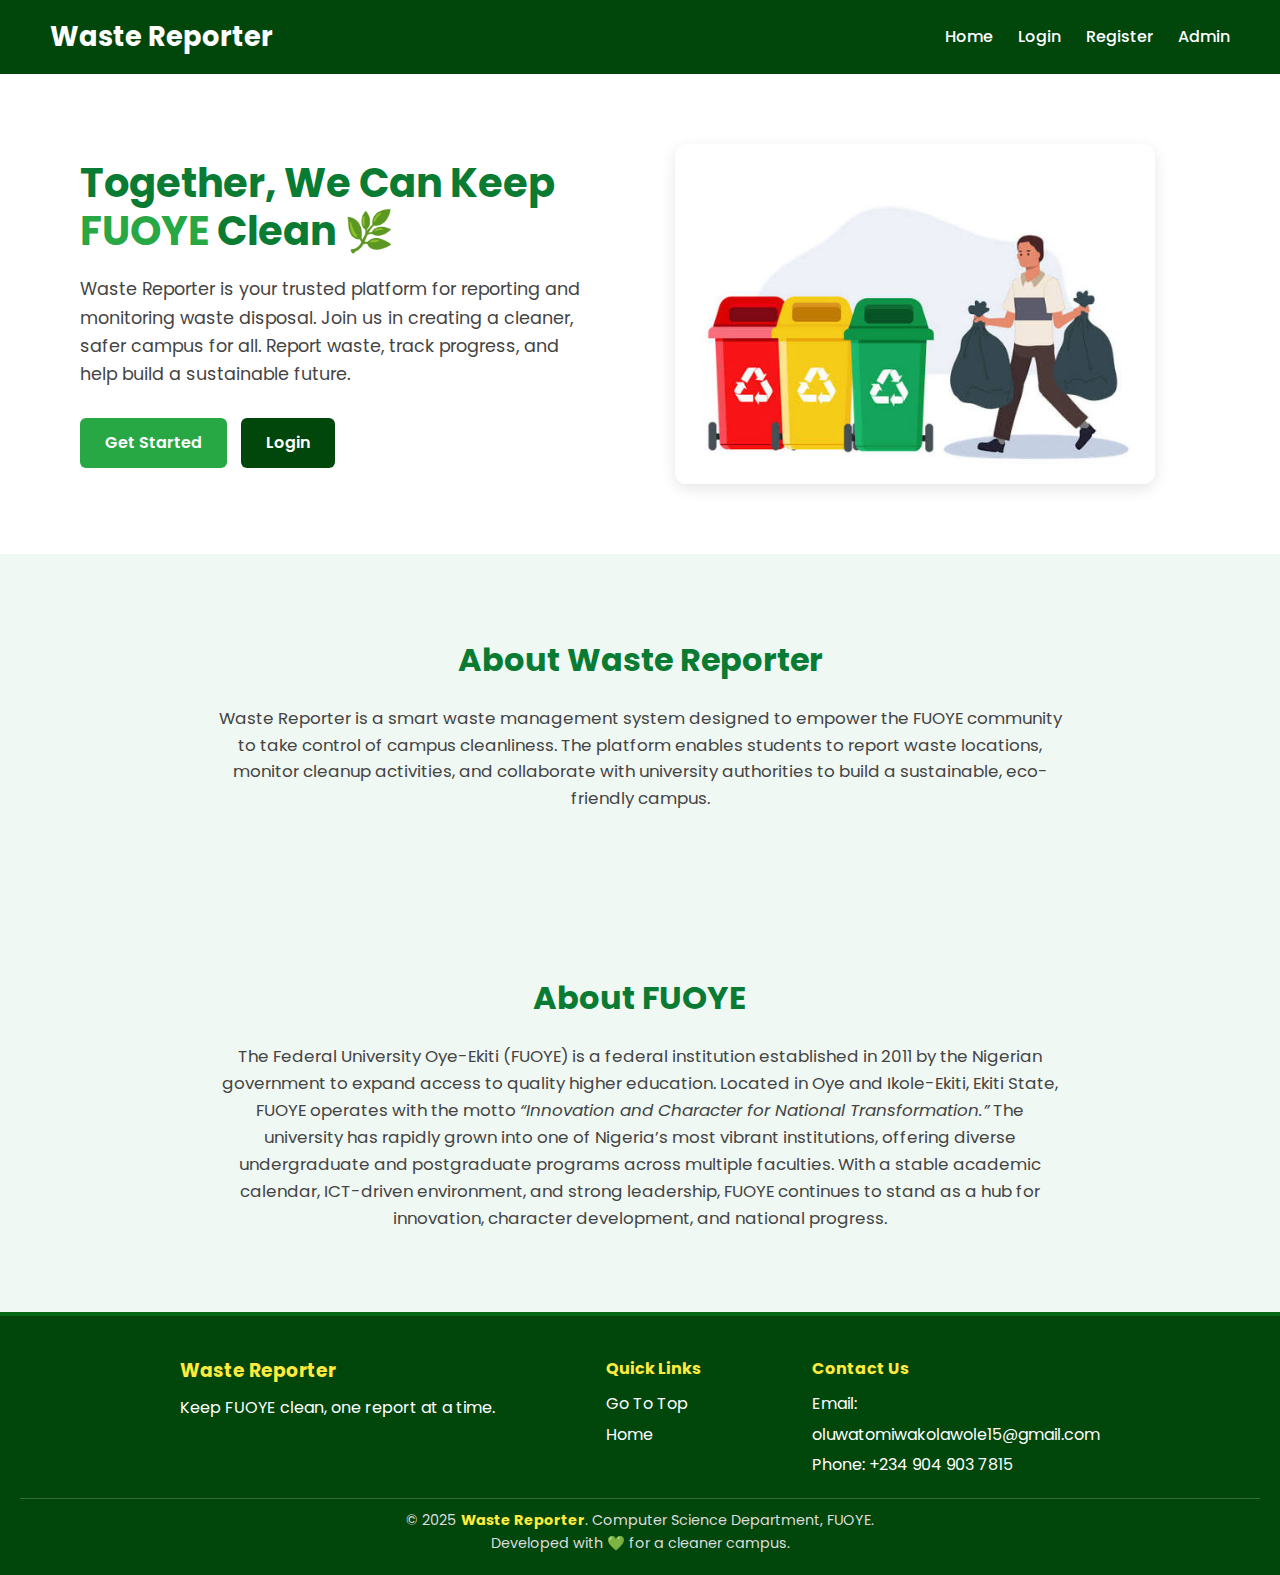
<file: index.html>
<!DOCTYPE html>
<html lang="en">
<head>
  <meta charset="UTF-8">
  <meta name="viewport" content="width=device-width, initial-scale=1.0">
  <meta name="description" content="Waste Reporter - Smart Waste Management System for FUOYE Campus">
  <title>Waste Reporter - Smart Waste Management</title>

  <!-- Google Font -->
  <link href="https://fonts.googleapis.com/css2?family=Poppins:wght@300;500;700&display=swap" rel="stylesheet">

  <style>
    * {
      margin: 0;
      padding: 0;
      box-sizing: border-box;
    }

    body {
      font-family: 'Poppins', sans-serif;
      background-color: #f8fafc;
      color: #222;
      line-height: 1.6;
    }

    /* Header */
    header {
      background-color: #01460b;
      color: white;
      display: flex;
      justify-content: space-between;
      align-items: center;
      padding: 15px 50px;
      position: sticky;
      top: 0;
      z-index: 100;
    }

    header h1 {
      font-size: 1.7em;
      font-weight: 700;
    }

    nav {
      display: flex;
      align-items: center;
    }

    nav a {
      color: white;
      text-decoration: none;
      margin-left: 25px;
      font-weight: 500;
      transition: color 0.3s, border-bottom 0.3s;
    }

    nav a:hover {
      color: #ffeb3b;
      border-bottom: 2px solid #ffeb3b;
    }

    /* Mobile Menu */
    .menu-toggle {
      display: none;
      flex-direction: column;
      cursor: pointer;
    }

    .menu-toggle span {
      height: 3px;
      width: 25px;
      background: white;
      margin: 4px 0;
      border-radius: 2px;
    }

    /* Hero Section */
    .hero {
      display: flex;
      align-items: center;
      justify-content: space-between;
      padding: 70px 80px;
      background-color: white;
      flex-wrap: wrap;
    }

    .hero-text {
      flex: 1;
      max-width: 550px;
      padding-right: 40px;
    }

    .hero-text h2 {
      font-size: 2.5em;
      color: #0a7b33;
      margin-bottom: 20px;
      line-height: 1.2;
    }

    .hero-text p {
      font-size: 1.1em;
      color: #444;
      margin-bottom: 30px;
    }

    .hero-text span {
      color: #28a745;
      font-weight: 700;
    }

    .btn {
      display: inline-block;
      padding: 12px 25px;
      border-radius: 6px;
      font-weight: 600;
      text-decoration: none;
      transition: 0.3s;
      margin-right: 10px;
    }

    .btn-primary {
      background: #28a745;
      color: white;
    }

    .btn-primary:hover {
      background: #00400e;
      transform: scale(1.05);
    }

    .btn-secondary {
      background: #01460b;
      color: white;
    }

    .btn-secondary:hover {
      background: #28a745;
      transform: scale(1.05);
    }

    .hero-image {
      flex: 1;
      display: flex;
      justify-content: center;
      align-items: center;
    }

    .hero-image img {
      width: 100%;
      max-width: 480px;
      border-radius: 12px;
      box-shadow: 0 5px 15px rgba(0, 0, 0, 0.1);
      object-fit: cover;
    }

    /* About Section */
    .about {
      background-color: #f0f8f3;
      text-align: center;
      padding: 80px 50px;
    }

    .about h3 {
      color: #0a7b33;
      font-size: 2em;
      margin-bottom: 20px;
    }

    .about p {
      max-width: 850px;
      margin: auto;
      color: #444;
      font-size: 1.05em;
    }

    /* Footer */
    footer {
      background: #01460b;
      color: white;
      padding: 40px 20px 20px;
      text-align: center;
      border-top: 4px solid #066812;
    }

    .footer-container {
      display: flex;
      flex-wrap: wrap;
      justify-content: space-around;
      gap: 30px;
      max-width: 1000px;
      margin: 0 auto 20px;
      text-align: left;
    }

    .footer-container h3, .footer-container h4 {
      margin-bottom: 10px;
      color: #ffeb3b;
    }

    .footer-container a {
      color: white;
      text-decoration: none;
      display: block;
      margin: 5px 0;
      transition: color 0.3s ease;
    }

    .footer-container a:hover {
      color: #ffeb3b;
    }

    .footer-bottom {
      border-top: 1px solid rgba(255, 255, 255, 0.2);
      padding-top: 10px;
      font-size: 0.9em;
      color: #dcdcdc;
    }

    footer strong {
      color: #ffeb3b;
    }

    /* Responsive Design */
    @media (max-width: 900px) {
      header {
        padding: 15px 25px;
      }

      nav {
        position: absolute;
        top: 65px;
        right: 0;
        background-color: #01460b;
        width: 100%;
        text-align: center;
        display: none;
        flex-direction: column;
      }

      nav.active {
        display: flex;
      }

      nav a {
        padding: 12px;
        border-top: 1px solid rgba(255, 255, 255, 0.2);
      }

      .menu-toggle {
        display: flex;
      }

      .hero {
        flex-direction: column-reverse;
        text-align: center;
        padding: 50px 20px;
      }

      .hero-text {
        padding-right: 0;
        margin-top: 30px;
      }

      .hero-text h2 {
        font-size: 2em;
      }

      .hero-image img {
        max-width: 340px;
      }

      .about {
        padding: 60px 20px;
      }

      .footer-container {
        flex-direction: column;
        text-align: center;
      }
    }
  </style>
</head>

<body>
  <!-- Header -->
  <header>
    <h1>Waste Reporter</h1>

    <div class="menu-toggle" id="menu-toggle">
      <span></span>
      <span></span>
      <span></span>
    </div>

    <nav id="nav-links">
      <a href="index.html">Home</a>
      <a href="login.html">Login</a>
      <a href="register.html">Register</a>
      <a href="admin_login.html">Admin</a>
    </nav>
  </header>

  <!-- Hero Section -->
  <section class="hero">
    <div class="hero-text">
      <h2>Together, We Can Keep <span>FUOYE</span> Clean 🌿</h2>
      <p>
        Waste Reporter is your trusted platform for reporting and monitoring waste disposal. 
        Join us in creating a cleaner, safer campus for all. Report waste, track progress, 
        and help build a sustainable future.
      </p>
      <a href="register.html" class="btn btn-primary">Get Started</a>
      <a href="login.html" class="btn btn-secondary">Login</a>
    </div>

    <div class="hero-image">
      <img src="IMG_1402.JPG" alt="Students managing waste responsibly on campus">
    </div>
  </section>

  <!-- About Section -->
  <section class="about">
    <h3>About Waste Reporter</h3>
    <p>
      Waste Reporter is a smart waste management system designed to empower the FUOYE community 
      to take control of campus cleanliness. The platform enables students to report waste locations, 
      monitor cleanup activities, and collaborate with university authorities to build a sustainable, eco-friendly campus.
    </p>
  </section>

  <section class="about">
    <h3>About FUOYE</h3>
    <p>
      The Federal University Oye-Ekiti (FUOYE) is a federal institution established in 2011 by the Nigerian government 
      to expand access to quality higher education. Located in Oye and Ikole-Ekiti, Ekiti State, FUOYE operates with the motto 
      <em>“Innovation and Character for National Transformation.”</em> The university has rapidly grown into one of Nigeria’s 
      most vibrant institutions, offering diverse undergraduate and postgraduate programs across multiple faculties. 
      With a stable academic calendar, ICT-driven environment, and strong leadership, FUOYE continues to stand as a hub 
      for innovation, character development, and national progress.
    </p>
  </section>

  <!-- Footer -->
  <footer>
    <div class="footer-container">
      <div class="footer-left">
        <h3>Waste Reporter</h3>
        <p>Keep FUOYE clean, one report at a time.</p>
      </div>

      <div class="footer-center">
        <h4>Quick Links</h4>
        <a href="#top">Go To Top</a>
        <a href="index.html">Home</a>
      </div>

      <div class="footer-right">
        <h4>Contact Us</h4>
        <p>Email: <a href="mailto:oluwatomiwakolawole15@gmail.com">oluwatomiwakolawole15@gmail.com</a></p>
        <p>Phone: +234 904 903 7815</p>
      </div>
    </div>

    <div class="footer-bottom">
      <p>© 2025 <strong>Waste Reporter</strong>. Computer Science Department, FUOYE.</p>
      <p>Developed with 💚 for a cleaner campus.</p>
    </div>
  </footer>

  <!-- Script for Mobile Menu -->
  <script>
    const menuToggle = document.getElementById('menu-toggle');
    const navLinks = document.getElementById('nav-links');

    menuToggle.addEventListener('click', () => {
      navLinks.classList.toggle('active');
    });
  </script>
</body>
</html>
</file>
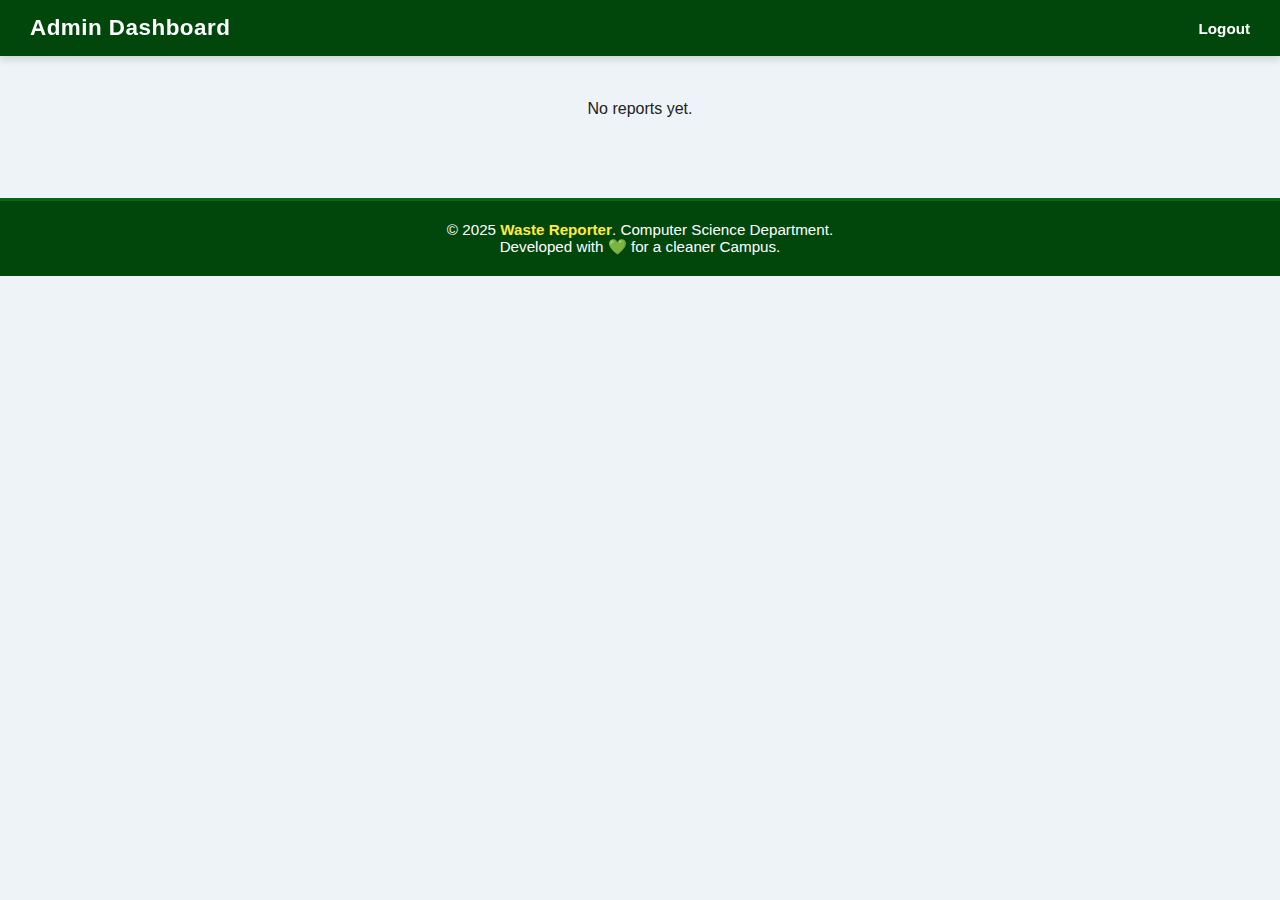
<file: admin.html>
<!DOCTYPE html>
<html lang="en">
<head>
  <meta charset="UTF-8" />
  <meta name="viewport" content="width=device-width, initial-scale=1.0">
  <title>Admin Dashboard - Waste Reporter</title>

  <style>
    * {
      margin: 0;
      padding: 0;
      box-sizing: border-box;
    }

    body {
      font-family: 'Poppins', Arial, sans-serif;
      background: #eef3f7;
      padding-top: 70px;
      overflow-x: hidden;
      color: #222;
    }

    /* Header */
    header {
      background: #01460b;
      color: white;
      width: 100%;
      padding: 15px 30px;
      display: flex;
      justify-content: space-between;
      align-items: center;
      position: fixed;
      top: 0;
      left: 0;
      z-index: 1000;
      box-shadow: 0 3px 8px rgba(0, 0, 0, 0.15);
    }

    header h1 {
      font-size: 1.4em;
      letter-spacing: 0.5px;
      font-weight: 600;
    }

    nav {
      display: flex;
      align-items: center;
      gap: 20px;
    }

    nav a {
      color: white;
      text-decoration: none;
      font-weight: bold;
      font-size: 0.95em;
      transition: 0.3s;
    }

    nav a:hover {
      color: #ffeb3b;
    }

    #notify {
      background: crimson;
      color: white;
      padding: 4px 10px;
      border-radius: 50%;
      display: none;
      font-weight: bold;
      font-size: 0.9em;
      animation: pulse 1.2s infinite;
    }

    @keyframes pulse {
      0% { transform: scale(1); opacity: 1; }
      50% { transform: scale(1.2); opacity: 0.8; }
      100% { transform: scale(1); opacity: 1; }
    }

    /* Reports Container */
    #adminReports {
      padding: 30px 15px;
      display: flex;
      flex-direction: column;
      align-items: center;
      gap: 25px;
    }

    .report {
      background: white;
      padding: 20px;
      border-radius: 12px;
      box-shadow: 0 4px 10px rgba(0, 0, 0, 0.1);
      width: 90%;
      max-width: 600px;
      transition: transform 0.3s;
    }

    .report:hover {
      transform: scale(1.02);
    }

    .report h3 {
      color: #01460b;
      margin-bottom: 8px;
      font-size: 1.2em;
    }

    .report p {
      margin: 5px 0;
      line-height: 1.5;
    }

    .status {
      font-weight: bold;
      color: #0078d4;
      margin-top: 10px;
    }

    img {
      display: block;
      margin: 10px auto;
      max-width: 200px;
      border-radius: 10px;
    }

    /* Buttons */
    button {
      margin: 8px 5px;
      padding: 8px 14px;
      border: none;
      border-radius: 6px;
      font-weight: bold;
      color: white;
      cursor: pointer;
      transition: 0.3s;
    }

    .approve { background: #28a745; }
    .resolve { background: #0078d4; }
    .clear { background: crimson; }

    button:hover { opacity: 0.85; }

    /* Footer */
    footer {
      background: #01460b;
      color: white;
      text-align: center;
      padding: 20px 10px;
      font-size: 0.95em;
      border-top: 3px solid #066812;
      margin-top: 50px;
    }

    footer strong {
      color: #ffeb3b;
    }

    /* Responsive Design */
    @media (max-width: 768px) {
      nav {
        display: none;
        flex-direction: column;
        background: #01460b;
        position: absolute;
        top: 60px;
        right: 0;
        width: 100%;
        padding: 15px 0;
        text-align: center;
      }

      nav.active { display: flex; }

      .menu-toggle {
        display: flex;
        flex-direction: column;
        cursor: pointer;
      }

      .menu-toggle span {
        width: 25px;
        height: 3px;
        background: white;
        margin: 4px 0;
        border-radius: 2px;
      }
    }
  </style>
</head>

<body>
  <header>
    <h1>Admin Dashboard</h1>

    <div class="menu-toggle" id="menu-toggle">
      <span></span>
      <span></span>
      <span></span>
    </div>

    <nav id="nav-links">
      <a href="index.html" id="logoutBtn">Logout</a>
      <span id="notify">!</span>
    </nav>
  </header>

  <div id="adminReports"></div>

  <footer>
    <div class="footer-content">
      <p>© 2025 <strong>Waste Reporter</strong>. Computer Science Department.</p>
      <p>Developed with 💚 for a cleaner Campus.</p>
    </div>
  </footer>

<script>

// Mobile Navbar Toggle
    const menuToggle = document.getElementById('menu-toggle');
    const navLinks = document.getElementById('nav-links');
    menuToggle.addEventListener('click', () => {
      navLinks.classList.toggle('active');
    });

  const container = document.getElementById("adminReports");
  const notify = document.getElementById("notify");

  // Logout button
  document.getElementById("logoutBtn").addEventListener("click", ()=>{
    // Optionally clear admin session here
    window.location.href = "index.html";
  });

  function loadReports() {
    const allReports = JSON.parse(localStorage.getItem("reports") || "[]");
    container.innerHTML = "";

    if (allReports.length === 0) {
      container.innerHTML = "<p>No reports yet.</p>";
      return;
    }

    let pendingCount = 0;

    allReports.forEach((r, index) => {
      const div = document.createElement("div");
      div.className = "report";
      div.innerHTML = `
        <p><b>User:</b> ${r.username}</p>
        <p><b>Location:</b> ${r.location}</p>
        <p><b>Description:</b> ${r.description}</p>
        <p><b>Quantity:</b> ${r.quantity}</p>
        ${r.image ? `<img src="${r.image}" alt="Waste Image">` : ""}
        <p><b>Status:</b> ${r.status}</p>
        <p><small>${r.date}</small></p>
        <button class="approve" onclick="updateStatus(${index}, 'Approved')">Approve</button>
        <button class="resolve" onclick="updateStatus(${index}, 'Resolved')">Resolve</button>
        <button class="clear" onclick="clearReport(${index})">🗑️ Clear</button>
      `;
      container.appendChild(div);

      if(r.status === 'Pending') pendingCount++;
    });

    // Show live notification if there are pending reports
    if(pendingCount > 0) {
      notify.style.display = "inline";
      notify.textContent = pendingCount;
    } else {
      notify.style.display = "none";
    }
  }

  function updateStatus(index, newStatus) {
    const allReports = JSON.parse(localStorage.getItem("reports") || "[]");
    allReports[index].status = newStatus;
    localStorage.setItem("reports", JSON.stringify(allReports));
    loadReports();
  }

  function clearReport(index) {
    const allReports = JSON.parse(localStorage.getItem("reports") || "[]");
    allReports.splice(index, 1);
    localStorage.setItem("reports", JSON.stringify(allReports));
    loadReports();
  }

  // Live admin notification
  window.addEventListener("storage", (e) => {
    if (e.key === "notifyAdmin") {
      loadReports();
    }
  });

  loadReports();
</script>

</body>
</html>
</file>
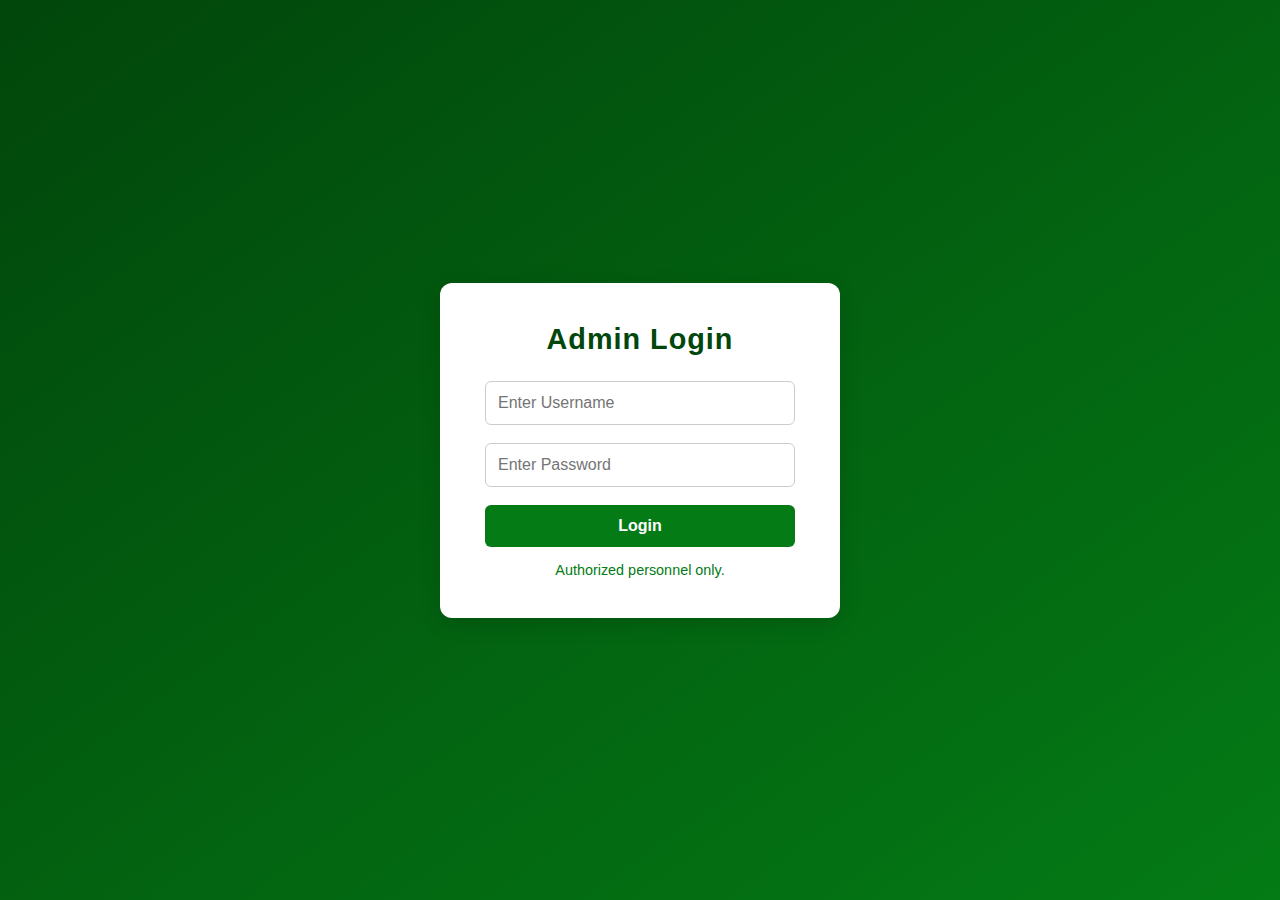
<file: admin_login.html>
<!DOCTYPE html>
<html lang="en">
<head>
  <meta charset="UTF-8" />
  <meta name="viewport" content="width=device-width, initial-scale=1.0" />
  <title>Admin Login | Waste Reporter</title>

  <style>
    /* Reset and Base */
    * {
      margin: 0;
      padding: 0;
      box-sizing: border-box;
    }

    body {
      font-family: "Poppins", Arial, sans-serif;
      background: linear-gradient(to bottom right, #01460b, #047b15);
      height: 100vh;
      display: flex;
      justify-content: center;
      align-items: center;
      color: #333;
    }

    /* Container */
    .login-container {
      background: #fff;
      padding: 40px 45px;
      border-radius: 12px;
      box-shadow: 0 6px 20px rgba(0, 0, 0, 0.15);
      width: 100%;
      max-width: 400px;
      text-align: center;
      animation: fadeIn 0.8s ease-in-out;
    }

    @keyframes fadeIn {
      from { opacity: 0; transform: translateY(20px); }
      to { opacity: 1; transform: translateY(0); }
    }

    .login-container h2 {
      color: #01460b;
      margin-bottom: 25px;
      font-size: 1.8em;
      letter-spacing: 1px;
      font-weight: 600;
    }

    /* Input Fields */
    .login-container input {
      width: 100%;
      padding: 12px;
      margin-bottom: 18px;
      border: 1px solid #ccc;
      border-radius: 6px;
      font-size: 1em;
      outline: none;
      transition: border 0.3s, box-shadow 0.3s;
    }

    .login-container input:focus {
      border-color: #047b15;
      box-shadow: 0 0 4px rgba(4, 123, 21, 0.4);
    }

    /* Button */
    .login-container button {
      width: 100%;
      padding: 12px;
      background-color: #047b15;
      color: #fff;
      border: none;
      border-radius: 6px;
      font-size: 1em;
      font-weight: bold;
      cursor: pointer;
      transition: background 0.3s ease;
    }

    .login-container button:hover {
      background-color: #03590f;
    }

    /* Footer Info */
    .info {
      margin-top: 15px;
      font-size: 0.9em;
      color: #047b15;
    }

    /* Responsive */
    @media (max-width: 480px) {
      body {
        padding: 20px;
      }

      .login-container {
        padding: 30px 25px;
      }

      .login-container h2 {
        font-size: 1.5em;
      }
    }
  </style>
</head>

<body>
  <div class="login-container">
    <h2>Admin Login</h2>

    <form id="adminLoginForm">
      <input type="text" id="adminUser" placeholder="Enter Username" required />
      <input type="password" id="adminPass" placeholder="Enter Password" required />
      <button type="submit">Login</button>
    </form>

    <p class="info">Authorized personnel only.</p>
  </div>

  <script>
    // admin.js

const adminLoginForm = document.getElementById("adminLoginForm");
if (adminLoginForm) {
  adminLoginForm.addEventListener("submit", (e) => {
    e.preventDefault();

    const username = document.getElementById("adminUser").value;
    const password = document.getElementById("adminPass").value;

    // Default admin credentials
    const DEFAULT_ADMIN_USERNAME = "admin";
    const DEFAULT_ADMIN_PASSWORD = "adminpass";

    if (username === DEFAULT_ADMIN_USERNAME && password === DEFAULT_ADMIN_PASSWORD) {
      // Save admin session in localStorage
      localStorage.setItem("admin", JSON.stringify({ username }));
      // Go to admin.html
      window.location.href = "admin.html";
    } else {
      alert("Invalid admin credentials");
    }
  });
}
  </script>
</body>
</html>
</file>
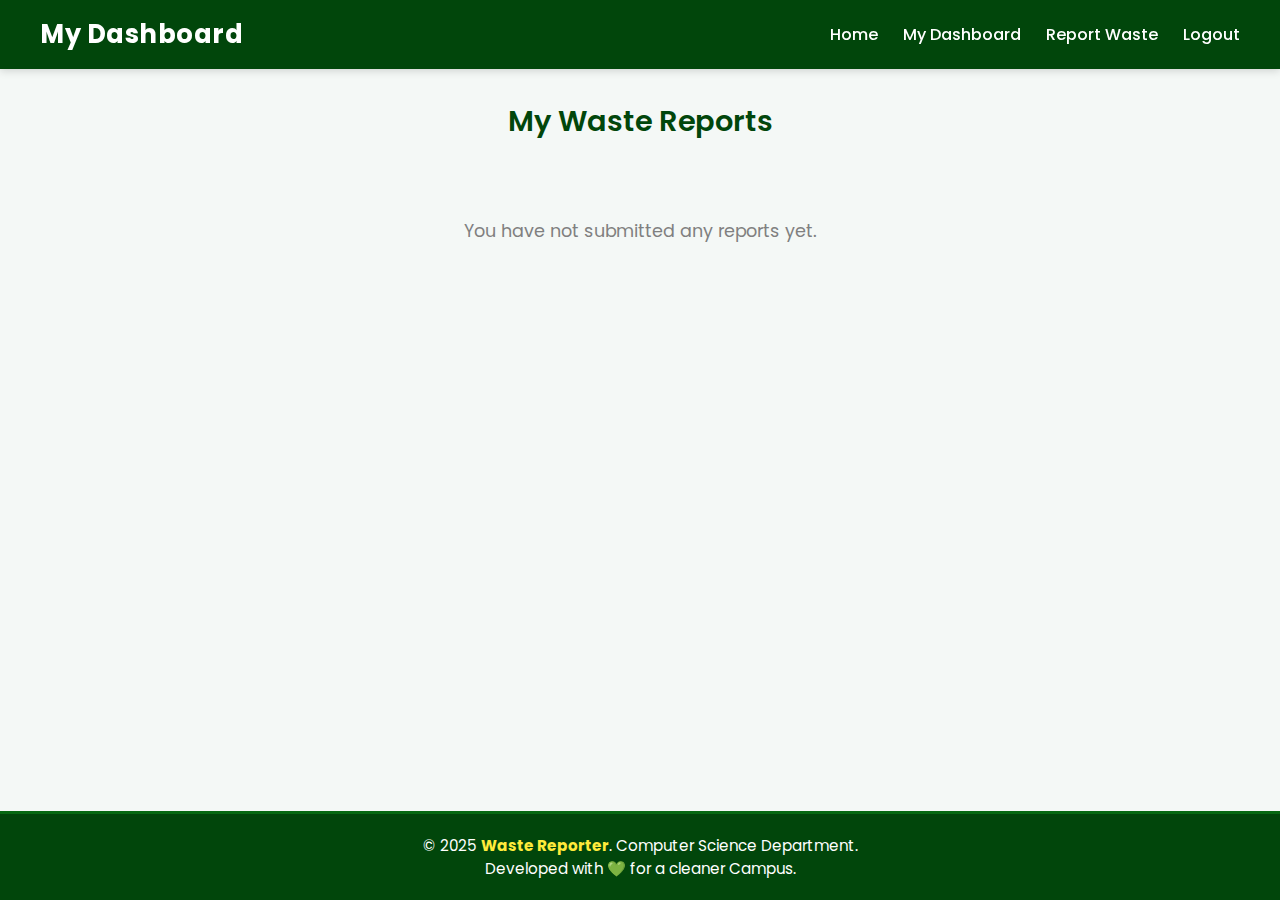
<file: dashboard.html>
<!DOCTYPE html>
<html lang="en">
<head>
  <meta charset="UTF-8" />
  <meta name="viewport" content="width=device-width, initial-scale=1.0" />
  <title>User Dashboard - Waste Reporter</title>

  <!-- Google Font -->
  <link href="https://fonts.googleapis.com/css2?family=Poppins:wght@300;500;700&display=swap" rel="stylesheet">

  <style>
    * {
      margin: 0;
      padding: 0;
      box-sizing: border-box;
    }

    body {
      font-family: 'Poppins', sans-serif;
      background-color: #f4f8f6;
      color: #222;
      min-height: 100vh;
      display: flex;
      flex-direction: column;
      overflow-x: hidden;
    }

    /* Header */
    header {
      background: #01460b;
      color: white;
      padding: 15px 40px;
      display: flex;
      justify-content: space-between;
      align-items: center;
      position: fixed;
      top: 0;
      width: 100%;
      z-index: 1000;
      box-shadow: 0 2px 8px rgba(0, 0, 0, 0.15);
    }

    .logo {
      font-size: 1.6em;
      font-weight: 700;
      letter-spacing: 0.5px;
    }

    nav {
      display: flex;
      gap: 25px;
      align-items: center;
    }

    nav a {
      color: white;
      text-decoration: none;
      font-weight: 500;
      transition: 0.3s;
    }

    nav a:hover {
      color: #ffeb3b;
      border-bottom: 2px solid #ffeb3b;
    }

    /* Hamburger Menu */
    .menu-toggle {
      display: none;
      flex-direction: column;
      cursor: pointer;
    }

    .menu-toggle span {
      height: 3px;
      width: 25px;
      background: white;
      margin: 4px 0;
      border-radius: 2px;
    }

    /* Main Section */
    main {
      flex: 1;
      padding: 100px 20px 50px;
      display: flex;
      flex-direction: column;
      align-items: center;
    }

    h2 {
      color: #01460b;
      margin-bottom: 25px;
      font-size: 1.8em;
      font-weight: 600;
      text-align: center;
    }

    #reportsContainer {
      display: flex;
      flex-direction: column;
      align-items: center;
      gap: 20px;
      width: 100%;
      max-width: 900px;
    }

    .report {
      background: white;
      padding: 20px;
      border-radius: 12px;
      box-shadow: 0 4px 15px rgba(0, 0, 0, 0.1);
      width: 100%;
      transition: transform 0.3s;
    }

    .report:hover {
      transform: scale(1.01);
    }

    .report h3 {
      color: #0a7b33;
      margin-bottom: 8px;
      font-size: 1.2em;
    }

    .report p {
      color: #444;
      line-height: 1.5;
      margin-bottom: 8px;
    }

    .status {
      font-weight: 600;
      color: #0078d4;
      margin-top: 5px;
    }

    img {
      display: block;
      margin: 10px auto;
      max-width: 200px;
      border-radius: 8px;
      box-shadow: 0 2px 6px rgba(0, 0, 0, 0.1);
    }

    .no-report {
      text-align: center;
      margin-top: 50px;
      font-size: 1.1em;
      color: gray;
    }

    /* Footer */
    footer {
      background: #01460b;
      color: white;
      text-align: center;
      padding: 20px 10px;
      font-size: 0.95em;
      border-top: 3px solid #066812;
      margin-top: auto;
    }

    footer strong {
      color: #ffeb3b;
    }

    /* Responsive Design */
    @media (max-width: 768px) {
      header {
        padding: 15px 25px;
      }

      nav {
        display: none;
        flex-direction: column;
        background-color: #01460b;
        position: absolute;
        top: 60px;
        right: 0;
        width: 100%;
        text-align: center;
        padding: 15px 0;
      }

      nav.active {
        display: flex;
      }

      .menu-toggle {
        display: flex;
      }

      .report {
        margin: 0 10px;
      }
    }
  </style>
</head>

<body>
  <!-- Header / Navbar -->
  <header>
    <h1 class="logo">My Dashboard</h1>

    <div class="menu-toggle" id="menu-toggle">
      <span></span>
      <span></span>
      <span></span>
    </div>

    <nav id="nav-links">
      <a href="index.html">Home</a>
      <a href="dashboard.html" class="active">My Dashboard</a>
      <a href="report.html">Report Waste</a>
      <a href="index.html" id="logoutBtn">Logout</a>
    </nav>
  </header>

  <!-- Dashboard Main -->
  <main>
    <h2>My Waste Reports</h2>
    <div id="reportsContainer" class="reportsContainer">
      <p class="no-report">No reports submitted yet. Start by <a href="report.html" style="color:#01460b; font-weight:600;">reporting waste</a>.</p>
    </div>
  </main>

  <!-- Footer -->
  <footer>
    <div class="footer-content">
      <p>© 2025 <strong>Waste Reporter</strong>. Computer Science Department.</p>
      <p>Developed with 💚 for a cleaner Campus.</p>
    </div>
  </footer>

  <script>

    // Mobile Navbar Toggle
    const menuToggle = document.getElementById('menu-toggle');
    const navLinks = document.getElementById('nav-links');
    menuToggle.addEventListener('click', () => {
      navLinks.classList.toggle('active');
    });
    
    const user = JSON.parse(localStorage.getItem("user"));
    const allReports = JSON.parse(localStorage.getItem("reports") || "[]");
    const userReports = allReports.filter(r => r.userId === user.id);

    const container = document.getElementById("reportsContainer");
    if (userReports.length === 0) {
      container.innerHTML = `<p class="no-report">You have not submitted any reports yet.</p>`;
    } else {
      userReports.forEach(r => {
        const div = document.createElement("div");
        div.className = "report";
        div.innerHTML = `
          <p><b>Location:</b> ${r.location}</p>
          <p><b>Description:</b> ${r.description}</p>
          <p><b>Quantity:</b> ${r.quantity}</p>
          ${r.image ? `<img src="${r.image}" alt="Waste Image">` : ""}
          <p class="status">Status: ${r.status}</p>
          <p><small>${r.date}</small></p>
        `;
        container.appendChild(div);
      });
    }
  </script>
</body>
</html>
</file>
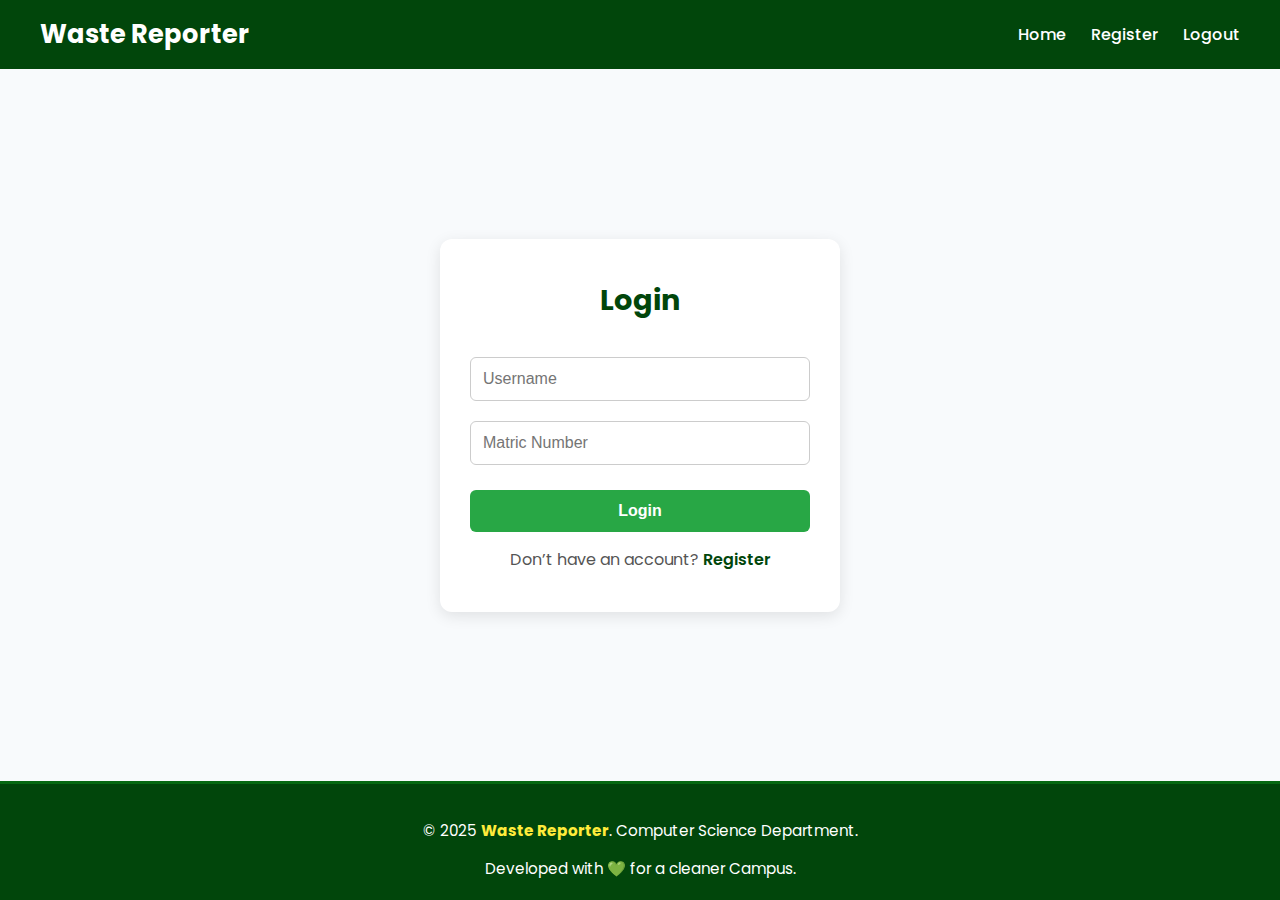
<file: login.html>
<!DOCTYPE html>
<html lang="en">
<head>
  <meta charset="UTF-8" />
  <meta name="viewport" content="width=device-width, initial-scale=1.0" />
  <title>Waste Reporter - Login</title>

  <!-- Google Fonts -->
  <link href="https://fonts.googleapis.com/css2?family=Poppins:wght@300;500;700&display=swap" rel="stylesheet">

  <style>
    * {
      margin: 0;
      padding: 0;
      box-sizing: border-box;
    }

    body {
      font-family: 'Poppins', sans-serif;
      background-color: #f8fafc;
      color: #222;
      display: flex;
      flex-direction: column;
      min-height: 100vh;
    }

    /* Navbar */
    header {
      background-color: #01460b;
      color: white;
      padding: 15px 40px;
      display: flex;
      justify-content: space-between;
      align-items: center;
      position: sticky;
      top: 0;
      z-index: 100;
    }

    .logo {
      font-size: 1.6em;
      font-weight: 700;
    }

    .nav-links {
      list-style: none;
      display: flex;
      gap: 25px;
    }

    .nav-links a {
      text-decoration: none;
      color: white;
      font-weight: 500;
      transition: 0.3s;
    }

    .nav-links a:hover {
      color: #ffeb3b;
      border-bottom: 2px solid #ffeb3b;
    }

    /* Mobile Menu */
    .menu-toggle {
      display: none;
      flex-direction: column;
      cursor: pointer;
    }

    .menu-toggle span {
      height: 3px;
      width: 25px;
      background: white;
      margin: 4px 0;
      border-radius: 2px;
    }

    /* Login Container */
    .container {
      flex: 1;
      display: flex;
      justify-content: center;
      align-items: center;
      padding: 40px 20px;
    }

    form {
      background: white;
      padding: 40px 30px;
      border-radius: 12px;
      box-shadow: 0 4px 15px rgba(0, 0, 0, 0.1);
      width: 100%;
      max-width: 400px;
      text-align: center;
    }

    h2 {
      color: #01460b;
      font-size: 1.8em;
      margin-bottom: 25px;
    }

    input {
      width: 100%;
      padding: 12px;
      margin: 10px 0;
      border: 1px solid #ccc;
      border-radius: 6px;
      font-size: 1em;
      outline: none;
      transition: 0.3s;
    }

    input:focus {
      border-color: #01460b;
      box-shadow: 0 0 5px rgba(1, 70, 11, 0.3);
    }

    button {
      width: 100%;
      background-color: #28a745;
      color: white;
      border: none;
      padding: 12px;
      margin-top: 15px;
      border-radius: 6px;
      font-size: 1em;
      font-weight: 600;
      cursor: pointer;
      transition: 0.3s;
    }

    button:hover {
      background-color: #00400e;
      transform: scale(1.02);
    }

    p {
      margin-top: 15px;
      color: #555;
    }

    p a {
      color: #01460b;
      text-decoration: none;
      font-weight: 600;
    }

    p a:hover {
      text-decoration: underline;
      color: #28a745;
    }

    /* Footer */
    footer {
      background: #01460b;
      color: white;
      text-align: center;
      padding: 20px 10px;
      font-size: 0.95em;
      border-top: 3px solid #066812;
    }

    footer strong {
      color: #ffeb3b;
    }

    /* Responsive Design */
    @media (max-width: 768px) {
      header {
        padding: 15px 25px;
      }

      .nav-links {
        display: none;
        flex-direction: column;
        background-color: #01460b;
        position: absolute;
        top: 65px;
        right: 0;
        width: 100%;
        text-align: center;
        padding: 10px 0;
      }

      .nav-links.active {
        display: flex;
      }

      .menu-toggle {
        display: flex;
      }

      .nav-links li {
        margin: 10px 0;
      }

      form {
        padding: 30px 20px;
      }

      h2 {
        font-size: 1.5em;
      }
    }
  </style>
</head>

<body>
  <!-- Header / Navbar -->
  <header>
    <h1 class="logo">Waste Reporter</h1>

    <div class="menu-toggle" id="menu-toggle">
      <span></span>
      <span></span>
      <span></span>
    </div>

    <ul class="nav-links" id="nav-links">
      <li><a href="index.html">Home</a></li>
      <li><a href="register.html">Register</a></li>
      <li><a href="index.html">Logout</a></li>
    </ul>
  </header>

  <!-- Login Form -->
  <div class="container">
    <form id="loginForm">
      <h2>Login</h2>
      <input type="text" id="loginUser" placeholder="Username" required />
      <input type="password" id="loginPass" placeholder="Matric Number" required />
      <button type="submit">Login</button>
      <p>Don’t have an account? <a href="register.html">Register</a></p>
    </form>
  </div>

  <!-- Footer -->
  <footer>
    <div class="footer-content">
      <p style="color: white;">© 2025 <strong>Waste Reporter</strong>. Computer Science Department.</p>
      <p style="color: white;">Developed with 💚 for a cleaner Campus.</p>
    </div>
  </footer>
  <script src="script.js"></script>
</body>
</html>
</file>
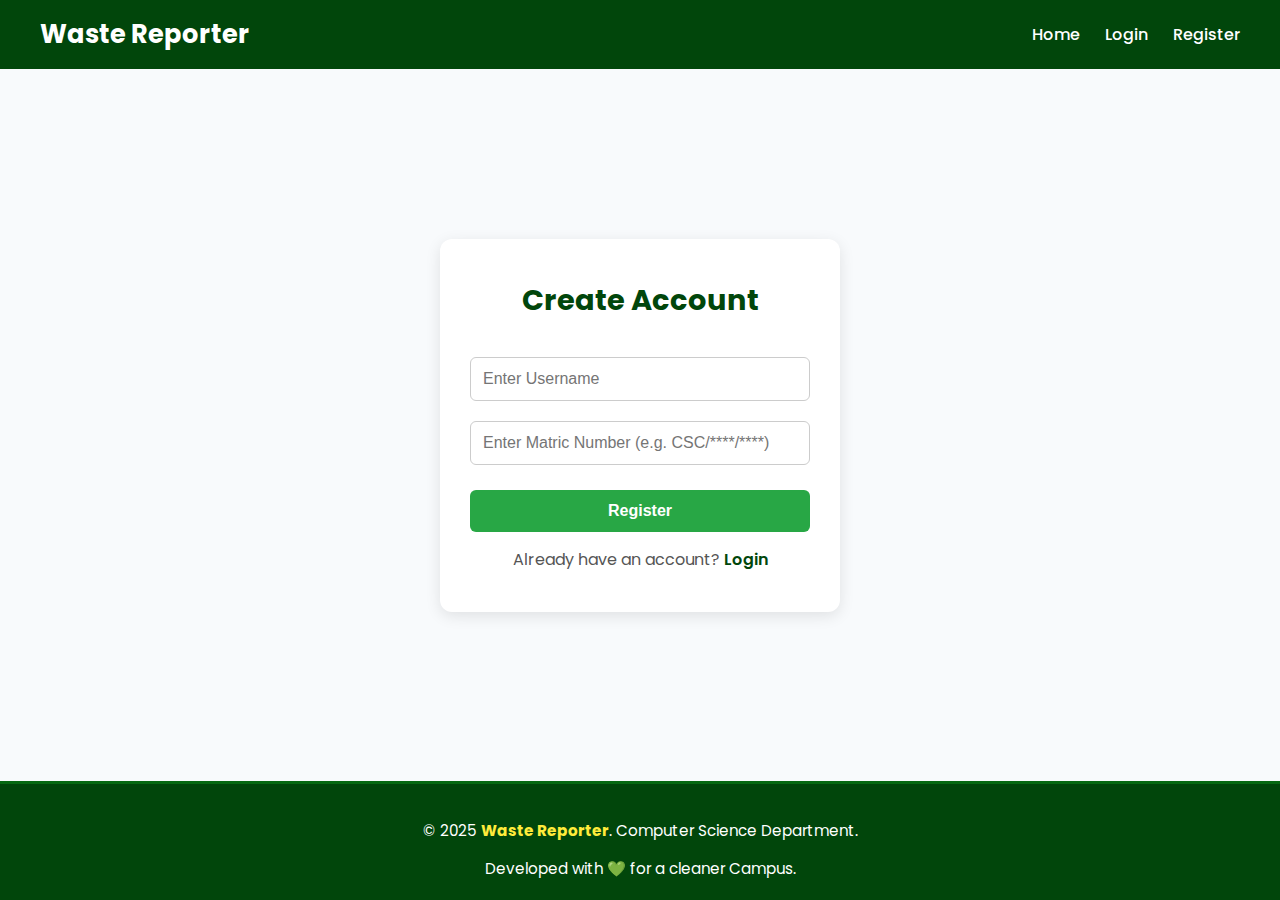
<file: register.html>
<!DOCTYPE html>
<html lang="en">
<head>
  <meta charset="UTF-8" />
  <meta name="viewport" content="width=device-width, initial-scale=1.0" />
  <title>Register - Waste Reporter</title>

  <!-- Google Fonts -->
  <link href="https://fonts.googleapis.com/css2?family=Poppins:wght@300;500;700&display=swap" rel="stylesheet">

  <style>
    * {
      margin: 0;
      padding: 0;
      box-sizing: border-box;
    }

    body {
      font-family: 'Poppins', sans-serif;
      background-color: #f8fafc;
      color: #222;
      display: flex;
      flex-direction: column;
      min-height: 100vh;
    }

    /* Navbar */
    header {
      background-color: #01460b;
      color: white;
      padding: 15px 40px;
      display: flex;
      justify-content: space-between;
      align-items: center;
      position: sticky;
      top: 0;
      z-index: 100;
    }

    .logo {
      font-size: 1.6em;
      font-weight: 700;
    }

    .nav-links {
      list-style: none;
      display: flex;
      gap: 25px;
    }

    .nav-links a {
      text-decoration: none;
      color: white;
      font-weight: 500;
      transition: 0.3s;
    }

    .nav-links a:hover {
      color: #ffeb3b;
      border-bottom: 2px solid #ffeb3b;
    }

    /* Mobile Menu */
    .menu-toggle {
      display: none;
      flex-direction: column;
      cursor: pointer;
    }

    .menu-toggle span {
      height: 3px;
      width: 25px;
      background: white;
      margin: 4px 0;
      border-radius: 2px;
    }

    /* Form Container */
    .container {
      flex: 1;
      display: flex;
      justify-content: center;
      align-items: center;
      padding: 40px 20px;
    }

    form {
      background: white;
      padding: 40px 30px;
      border-radius: 12px;
      box-shadow: 0 4px 15px rgba(0, 0, 0, 0.1);
      width: 100%;
      max-width: 400px;
      text-align: center;
    }

    h2 {
      color: #01460b;
      font-size: 1.8em;
      margin-bottom: 25px;
    }

    input {
      width: 100%;
      padding: 12px;
      margin: 10px 0;
      border: 1px solid #ccc;
      border-radius: 6px;
      font-size: 1em;
      outline: none;
      transition: 0.3s;
    }

    input:focus {
      border-color: #01460b;
      box-shadow: 0 0 5px rgba(1, 70, 11, 0.3);
    }

    button {
      width: 100%;
      background-color: #28a745;
      color: white;
      border: none;
      padding: 12px;
      margin-top: 15px;
      border-radius: 6px;
      font-size: 1em;
      font-weight: 600;
      cursor: pointer;
      transition: 0.3s;
    }

    button:hover {
      background-color: #00400e;
      transform: scale(1.02);
    }

    p {
      margin-top: 15px;
      color: #555;
    }

    p a {
      color: #01460b;
      text-decoration: none;
      font-weight: 600;
    }

    p a:hover {
      text-decoration: underline;
      color: #28a745;
    }

    /* Footer */
    footer {
      background: #01460b;
      color: white;
      text-align: center;
      padding: 20px 10px;
      font-size: 0.95em;
      border-top: 3px solid #066812;
    }

    footer strong {
      color: #ffeb3b;
    }

    /* Responsive Design */
    @media (max-width: 768px) {
      header {
        padding: 15px 25px;
      }

      .nav-links {
        display: none;
        flex-direction: column;
        background-color: #01460b;
        position: absolute;
        top: 65px;
        right: 0;
        width: 100%;
        text-align: center;
        padding: 10px 0;
      }

      .nav-links.active {
        display: flex;
      }

      .menu-toggle {
        display: flex;
      }

      .nav-links li {
        margin: 10px 0;
      }

      form {
        padding: 30px 20px;
      }

      h2 {
        font-size: 1.5em;
      }
    }
  </style>
</head>

<body>
  <!-- Header / Navbar -->
  <header>
    <h1 class="logo">Waste Reporter</h1>

    <div class="menu-toggle" id="menu-toggle">
      <span></span>
      <span></span>
      <span></span>
    </div>

    <ul class="nav-links" id="nav-links">
       <li><a href="index.html">Home</a></li>
      <li><a href="login.html">Login</a></li>
      <li><a href="register.html">Register</a></li>
    </ul>
  </header>

  <!-- Registration Form -->
  <div class="container">
    <form id="registerForm">
      <h2>Create Account</h2>
      <input type="text" id="regUser" placeholder="Enter Username" required />
      <input type="text" id="regMatric" placeholder="Enter Matric Number (e.g. CSC/****/****)" required>
      <button type="submit">Register</button>
      <p>Already have an account? <a href="login.html">Login</a></p>
    </form>
  </div>

  <!-- Footer -->
  <footer>
    <div class="footer-content">
      <p style="color: white;">© 2025 <strong>Waste Reporter</strong>. Computer Science Department.</p>
      <p style="color: white;">Developed with 💚 for a cleaner Campus.</p>
    </div>
  </footer>

  <script src="script.js"></script>
</body>
</html>
</file>
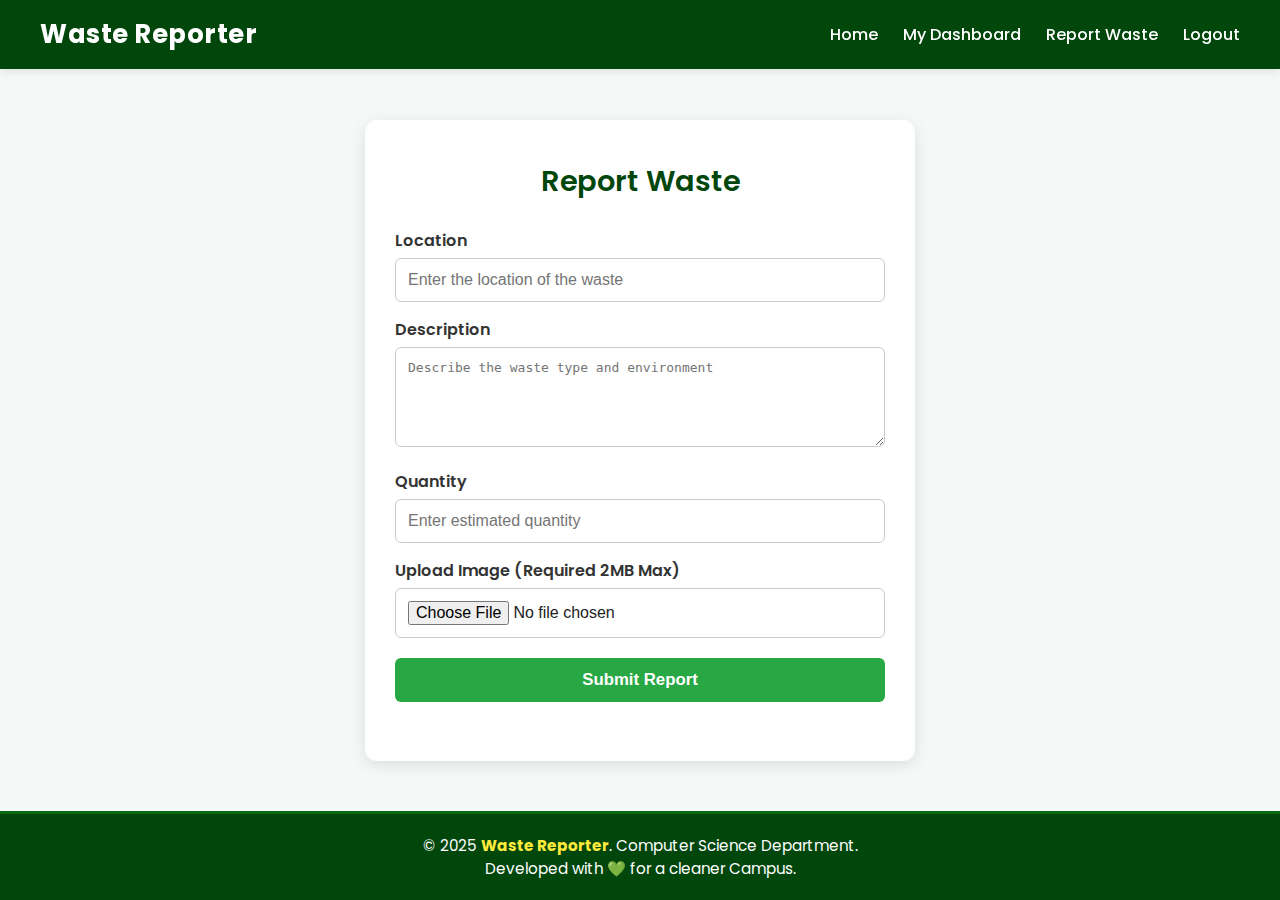
<file: report.html>
<!DOCTYPE html>
<html lang="en">
<head>
  <meta charset="UTF-8" />
  <meta name="viewport" content="width=device-width, initial-scale=1.0" />
  <title>Report Waste - Waste Reporter</title>

  <!-- Google Font -->
  <link href="https://fonts.googleapis.com/css2?family=Poppins:wght@300;500;700&display=swap" rel="stylesheet">

  <style>
    * {
      margin: 0;
      padding: 0;
      box-sizing: border-box;
    }

    body {
      font-family: 'Poppins', sans-serif;
      background-color: #f4f8f6;
      color: #222;
      min-height: 100vh;
      display: flex;
      flex-direction: column;
      overflow-x: hidden;
    }

    /* Header / Navbar */
    header {
      background: #01460b;
      color: white;
      padding: 15px 40px;
      display: flex;
      justify-content: space-between;
      align-items: center;
      position: fixed;
      top: 0;
      width: 100%;
      z-index: 1000;
      box-shadow: 0 2px 8px rgba(0, 0, 0, 0.1);
    }

    .logo {
      font-size: 1.6em;
      font-weight: 700;
      letter-spacing: 0.5px;
    }

    nav {
      display: flex;
      gap: 25px;
      align-items: center;
    }

    nav a {
      color: white;
      text-decoration: none;
      font-weight: 500;
      transition: 0.3s;
    }

    nav a:hover {
      color: #ffeb3b;
      border-bottom: 2px solid #ffeb3b;
    }

    /* Hamburger Menu */
    .menu-toggle {
      display: none;
      flex-direction: column;
      cursor: pointer;
    }

    .menu-toggle span {
      height: 3px;
      width: 25px;
      background: white;
      margin: 4px 0;
      border-radius: 2px;
    }

    /* Form Container */
    main {
      flex: 1;
      padding: 120px 20px 50px;
      display: flex;
      justify-content: center;
    }

    form {
      background: #fff;
      width: 100%;
      max-width: 550px;
      padding: 40px 30px;
      border-radius: 12px;
      box-shadow: 0 4px 15px rgba(0, 0, 0, 0.1);
    }

    h2 {
      text-align: center;
      color: #01460b;
      margin-bottom: 25px;
      font-size: 1.8em;
      font-weight: 600;
    }

    label {
      display: block;
      font-weight: 600;
      margin-top: 15px;
      margin-bottom: 5px;
      color: #333;
    }

    input, textarea {
      width: 100%;
      padding: 12px;
      border: 1px solid #ccc;
      border-radius: 6px;
      font-size: 1em;
      outline: none;
      transition: 0.3s;
    }

    input:focus, textarea:focus {
      border-color: #01460b;
      box-shadow: 0 0 6px rgba(1, 70, 11, 0.2);
    }

    textarea {
      resize: vertical;
      min-height: 100px;
    }

    button {
      width: 100%;
      background-color: #28a745;
      color: white;
      border: none;
      padding: 12px;
      border-radius: 6px;
      font-size: 1.05em;
      font-weight: 600;
      margin-top: 20px;
      cursor: pointer;
      transition: 0.3s;
    }

    button:hover {
      background-color: #00400e;
      transform: scale(1.02);
    }

    .message {
      text-align: center;
      color: green;
      font-weight: bold;
      margin-top: 15px;
    }

    /* Footer */
    footer {
      background: #01460b;
      color:white;
      text-align: center;
      padding: 20px 10px;
      font-size: 0.95em;
      border-top: 3px solid #066812;
      margin-top: auto;
    }

    footer strong {
      color: #ffeb3b;
    }

    /* Responsive Design */
    @media (max-width: 768px) {
      header {
        padding: 15px 25px;
      }

      nav {
        display: none;
        flex-direction: column;
        background-color: #01460b;
        position: absolute;
        top: 60px;
        right: 0;
        width: 100%;
        text-align: center;
        padding: 15px 0;
      }

      nav.active {
        display: flex;
      }

      .menu-toggle {
        display: flex;
      }

      form {
        padding: 30px 20px;
      }
    }
  </style>
</head>

<body>
  <!-- Header / Navbar -->
  <header>
    <h1 class="logo">Waste Reporter</h1>

    <div class="menu-toggle" id="menu-toggle">
      <span></span>
      <span></span>
      <span></span>
    </div>

    <nav id="nav-links">
      <a href="index.html">Home</a>
      <a href="dashboard.html">My Dashboard</a>
      <a href="report.html" class="active">Report Waste</a>
      <a href="index.html" id="logoutBtn">Logout</a>
    </nav>
  </header>

  <!-- Report Form -->
  <main>
    <form id="reportForm">
      <h2>Report Waste</h2>

      <label for="location">Location</label>
      <input type="text" id="location" placeholder="Enter the location of the waste" required />

      <label for="description">Description</label>
      <textarea id="description" placeholder="Describe the waste type and environment" required></textarea>

      <label for="quantity">Quantity</label>
      <input type="number" id="quantity" min="1" placeholder="Enter estimated quantity" required />

      <label for="image">Upload Image (Required 2MB Max)</label>
      <input type="file" id="image" accept="image/*"  required/>

      <button type="submit">Submit Report</button>
      <div class="message" id="message"></div>
    </form>
  </main>

  <!-- Footer -->
  <footer>
    <div class="footer-content">
      <p>© 2025 <strong>Waste Reporter</strong>. Computer Science Department.</p>
      <p>Developed with 💚 for a cleaner Campus.</p>
    </div>
  </footer>

<script>
// Mobile Navbar Toggle
    const menuToggle = document.getElementById('menu-toggle');
    const navLinks = document.getElementById('nav-links');
    menuToggle.addEventListener('click', () => {
      navLinks.classList.toggle('active');
    });

    
  // Simulated logged-in user
  if (!localStorage.getItem("user")) {
    localStorage.setItem("user", JSON.stringify({ id: Date.now(), username: "TestUser" }));
  }

  // Logout button
  document.getElementById("logoutBtn").addEventListener("click", ()=>{
    localStorage.removeItem("user");
    window.location.href = "index.html";
  });

  document.getElementById("reportForm").addEventListener("submit", async (e) => {
    e.preventDefault();
    const user = JSON.parse(localStorage.getItem("user"));
    const location = document.getElementById("location").value.trim();
    const description = document.getElementById("description").value.trim();
    const quantity = document.getElementById("quantity").value;
    const imageInput = document.getElementById("image");

    let imageBase64 = "";
    if (imageInput.files.length > 0) {
      imageBase64 = await toBase64(imageInput.files[0]);
    }

    saveReport(user, location, description, quantity, imageBase64);
  });

  function toBase64(file) {
    return new Promise((resolve, reject) => {
      const reader = new FileReader();
      reader.readAsDataURL(file);
      reader.onload = () => resolve(reader.result);
      reader.onerror = (error) => reject(error);
    });
  }

  function saveReport(user, location, description, quantity, image) {
    const reports = JSON.parse(localStorage.getItem("reports") || "[]");
    const report = {
      id: Date.now(),
      userId: user.id,
      username: user.username,
      location,
      description,
      quantity,
      image,
      status: "Pending",
      date: new Date().toLocaleString()
    };
    reports.push(report);
    localStorage.setItem("reports", JSON.stringify(reports));

    // Notify admin
    localStorage.setItem("notifyAdmin", Date.now().toString());
    localStorage.removeItem("notifyAdmin");

    document.getElementById("message").textContent = "✅ Report submitted successfully!";
    document.getElementById("reportForm").reset();

    setTimeout(() => window.location.href = "dashboard.html", 1500);
    
  }
</script>

</body>
</html>
</file>
